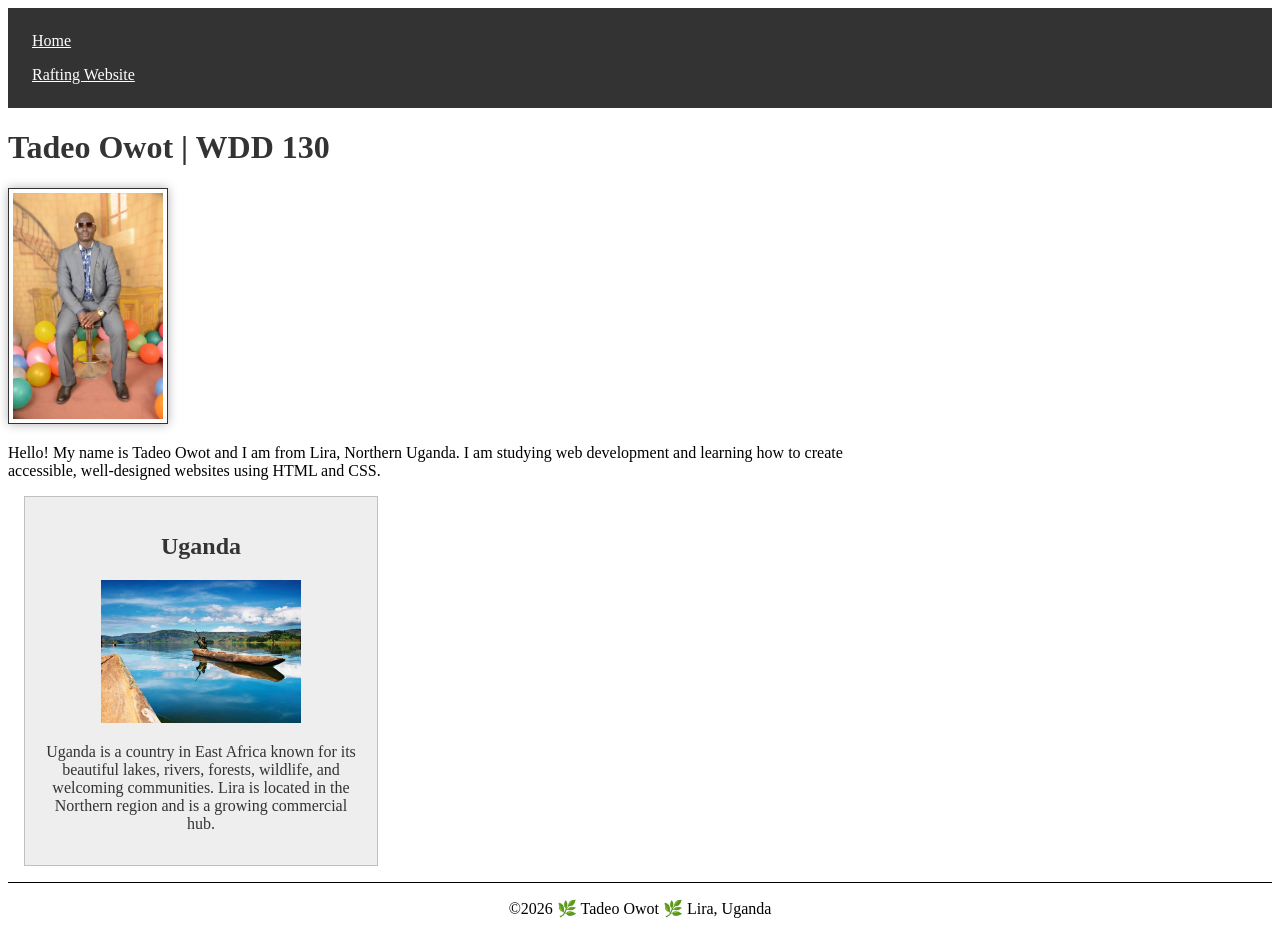
<file: index.html>
<!DOCTYPE html>
<html lang="en">

<head>
  <meta charset="UTF-8">
  <meta name="viewport" content="width=device-width, initial-scale=1.0">
  <title>Tadeo Owot | WDD 130</title>
  <!-- New meta tags added for W02 -->
  <meta name="description"
    content="Tadeo Owot's WDD 130 home page featuring web development work and information about Uganda.">
  <meta name="author" content="Tadeo Owot">
  <link rel="stylesheet" href="styles/styles.css">
</head>

<body>
  <header>
    <nav>
      <a href="#">Home</a>
      <a href="wwr/about.html">Rafting Website</a>
    </nav>
  </header>

  <main>
    <h1>Tadeo Owot | WDD 130</h1>
    <img src="images/profile.jpg" alt="Portrait of Tadeo Owot">
    <p>Hello! My name is Tadeo Owot and I am from Lira, Northern Uganda. I am studying web
      development and learning how to create accessible, well-designed websites using HTML and CSS.
    </p>
  </main>

  <!-- New Aside added for W02 -->
  <aside>
    <h2>Uganda</h2>
    <img src="images/uganda.jpg" alt="Landscape of Uganda">
    <p>Uganda is a country in East Africa known for its beautiful lakes, rivers, forests, wildlife,
      and welcoming communities. Lira is located in the Northern region and is a growing commercial
      hub.</p>
  </aside>

  <footer>
    <p>&copy;2026 🌿 Tadeo Owot 🌿 Lira, Uganda</p>
  </footer>
</body>

</html>
</file>
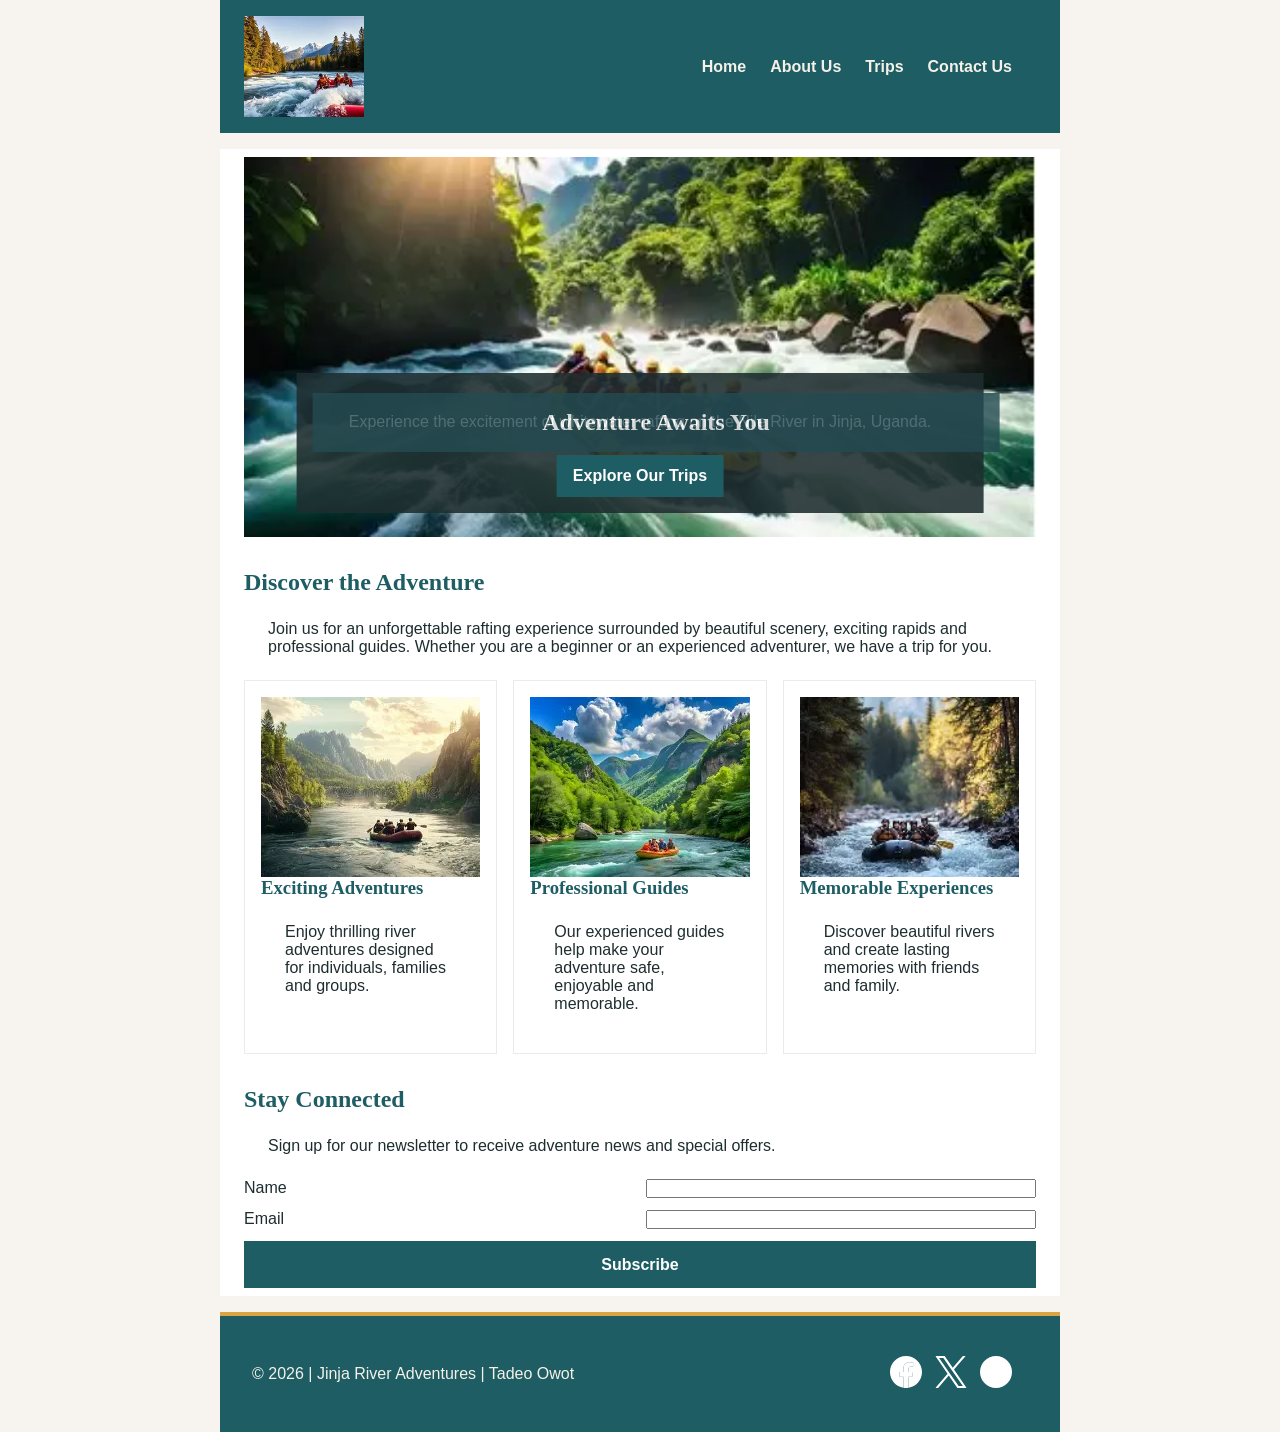
<file: wwr/index.html>
<!DOCTYPE html>
<html lang="en">

<head>
    <meta charset="UTF-8">
    <meta name="viewport" content="width=device-width, initial-scale=1.0">
    <title>Home | Jinja River Adventures</title>
    <meta name="description"
      content="Experience exciting whitewater rafting adventures with Jinja River Adventures in Jinja, Uganda. Explore our trips and book your adventure today.">
    <meta name="author" content="Tadeo Owot">
    <link rel="stylesheet" href="styles/rafting.css">
</head>

<body>

    <header>
        <img src="images/rafting_adventure11.webp" alt="Jinja River Adventures logo">

        <nav>
            <ul>
                <li><a href="index.html">Home</a></li>
                <li><a href="about.html">About Us</a></li>
                <li><a href="trips.html">Trips</a></li>
                <li><a href="contact.html">Contact Us</a></li>
            </ul>
        </nav>
    </header>

    <main>

        <section class="hero">
            <img src="images/rafting_adventure1.webp"
              alt="People enjoying a whitewater rafting adventure">

            <div class="hero-content">
                <h1>Adventure Awaits You</h1>
                <p>Experience the excitement of whitewater rafting on the Nile River in Jinja,
                    Uganda.</p>
                <a class="button" href="trips.html">Explore Our Trips</a>
            </div>
        </section>

        <section class="home-intro">
            <h2>Discover the Adventure</h2>
            <p>
                Join us for an unforgettable rafting experience surrounded by beautiful scenery,
                exciting rapids and professional guides. Whether you are a beginner or an
                experienced
                adventurer, we have a trip for you.
            </p>

            <div class="home-cards">

                <article>
                    <img src="images/rafting_adventure2.webp"
                      alt="Rafting team travelling through whitewater">
                    <h3>Exciting Adventures</h3>
                    <p>
                        Enjoy thrilling river adventures designed for individuals, families and
                        groups.
                    </p>
                </article>

                <article>
                    <img src="images/rafting_adventure3.webp"
                      alt="Rafting guide helping passengers on the river">
                    <h3>Professional Guides</h3>
                    <p>
                        Our experienced guides help make your adventure safe, enjoyable and
                        memorable.
                    </p>
                </article>

                <article>
                    <img src="images/rafting_adventure4.webp"
                      alt="People enjoying a rafting trip on a river">
                    <h3>Memorable Experiences</h3>
                    <p>
                        Discover beautiful rivers and create lasting memories with friends and
                        family.
                    </p>
                </article>

            </div>
        </section>

        <section class="newsletter">
            <h2>Stay Connected</h2>
            <p>Sign up for our newsletter to receive adventure news and special offers.</p>

            <form>
                <label for="home-name">Name</label>
                <input type="text" id="home-name" name="name" required>

                <label for="home-email">Email</label>
                <input type="email" id="home-email" name="email" required>

                <button type="submit">Subscribe</button>
            </form>
        </section>

    </main>

    <footer>
        <p>&copy; 2026 | Jinja River Adventures | Tadeo Owot</p>

        <nav class="socialmedia">
            <a href="https://facebook.com" target="_blank" rel="noopener noreferrer">
                <img src="images/facebook.svg" alt="Facebook">
            </a>

            <a href="https://x.com" target="_blank" rel="noopener noreferrer">
                <img src="images/x-bw.svg" alt="X">
            </a>

            <a href="https://instagram.com" target="_blank" rel="noopener noreferrer">
                <img src="images/instagram.svg" alt="Instagram">
            </a>
        </nav>
    </footer>

</body>

</html>
</file>
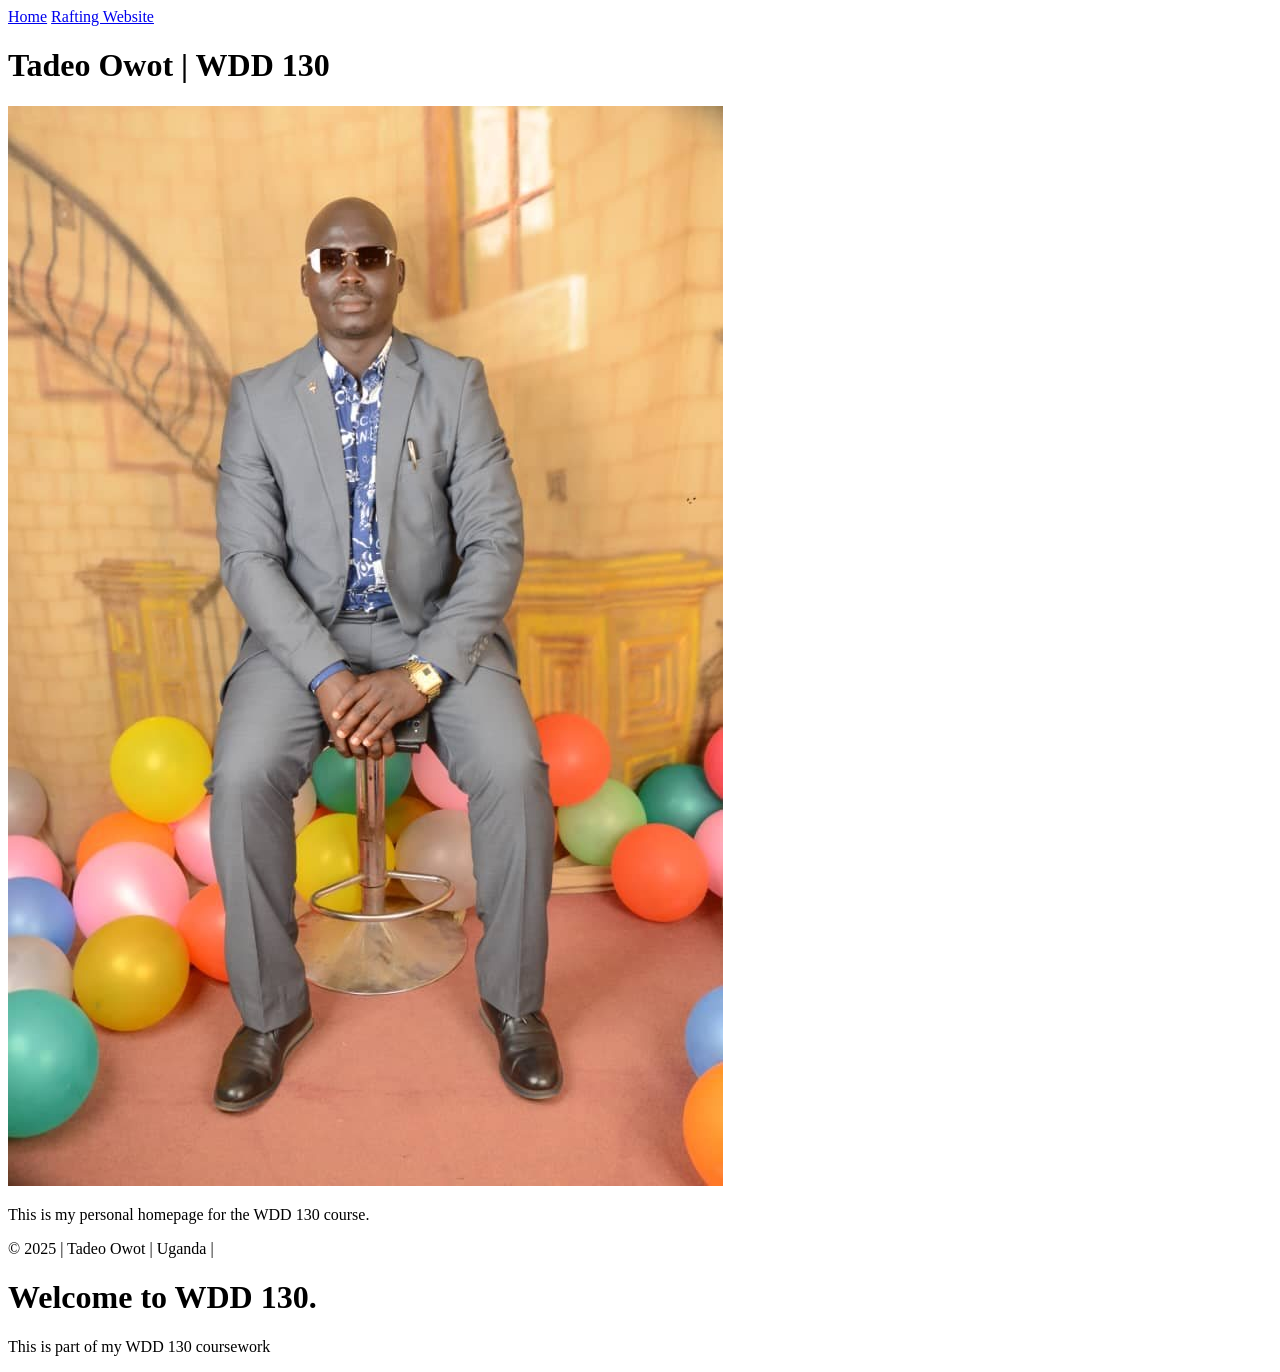
<file: week01/file-paths.html>
<!DOCTYPE html>
<!DOCTYPE html>
<html lang="en">

<head>
    <meta charset="UTF-8">
    <meta name="viewport" content="width=device-width, initial-scale=1.0">
    <title>Tadeo Owot | WDD 130 |

    </title>

</head>

<body>
    <header>
        <nav>
            <a href="../index.html">Home</a>
            <a href="../wwr/index.html">Rafting Website</a>
        </nav>
    </header>
    <main>
        <h1>Tadeo Owot | WDD
            130</h1>
        <img src="../images/profile.jpg" alt="My Profile Image">
        <p>This is my personal homepage for the WDD 130 course.</p>
    </main>
    <footer>
        <p>&copy; 2025 | Tadeo Owot | Uganda |</p>
        <h1>Welcome to WDD 130.</h1>
        <p>This is part of my WDD 130 coursework</p>
    </footer>
</body>

</html>
</file>
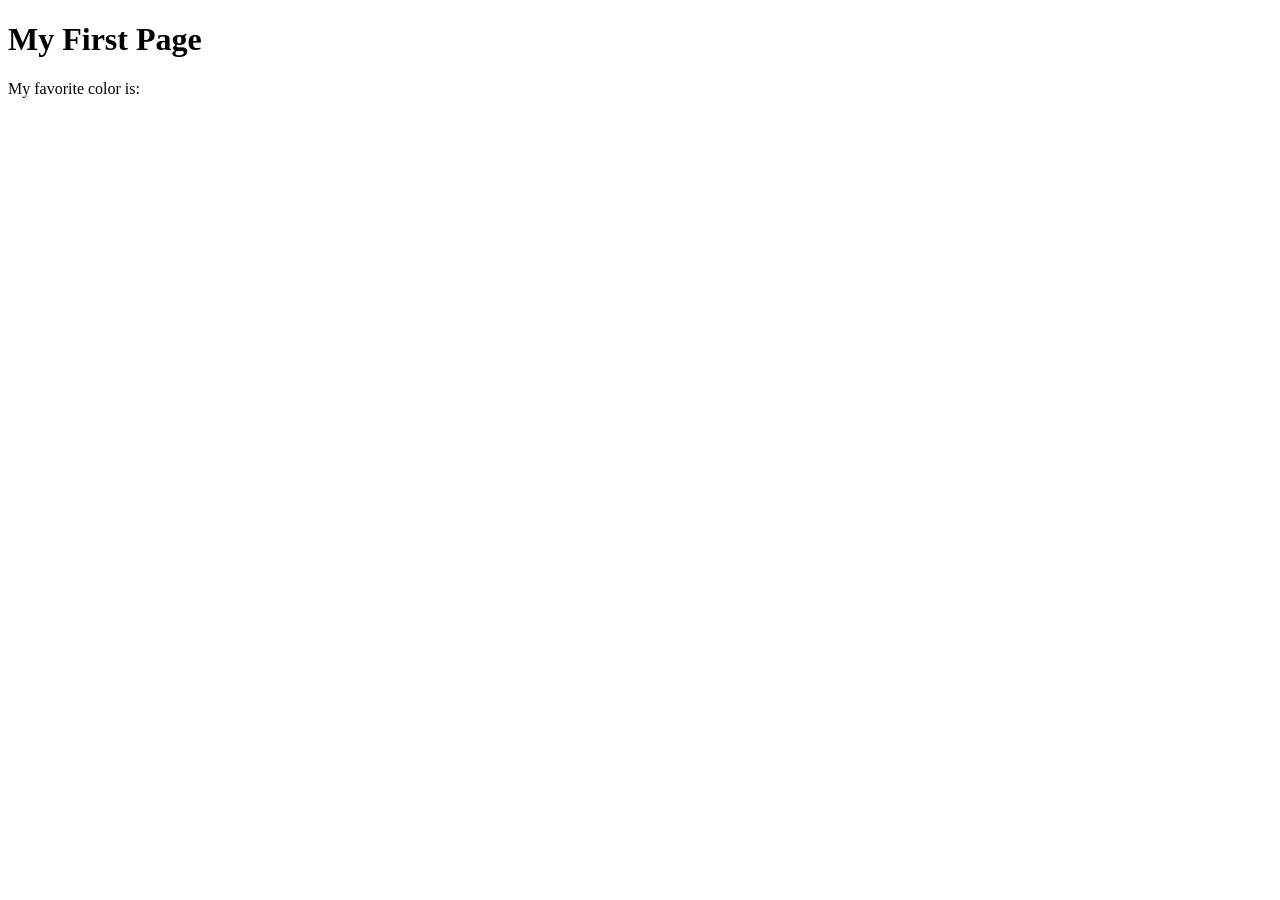
<file: week01/first-page.html>
<!DOCTYPE html>
<html lang="en">
<head>
    <meta charset="UTF-8">
    <meta name="viewport" content="width=device-width, initial-scale=1.0">
    <title>My First Page</title>
</head>
<body>
    <h1>My First Page</h1>
    <p>My favorite color is: </p>
</body>
</html>
</file>
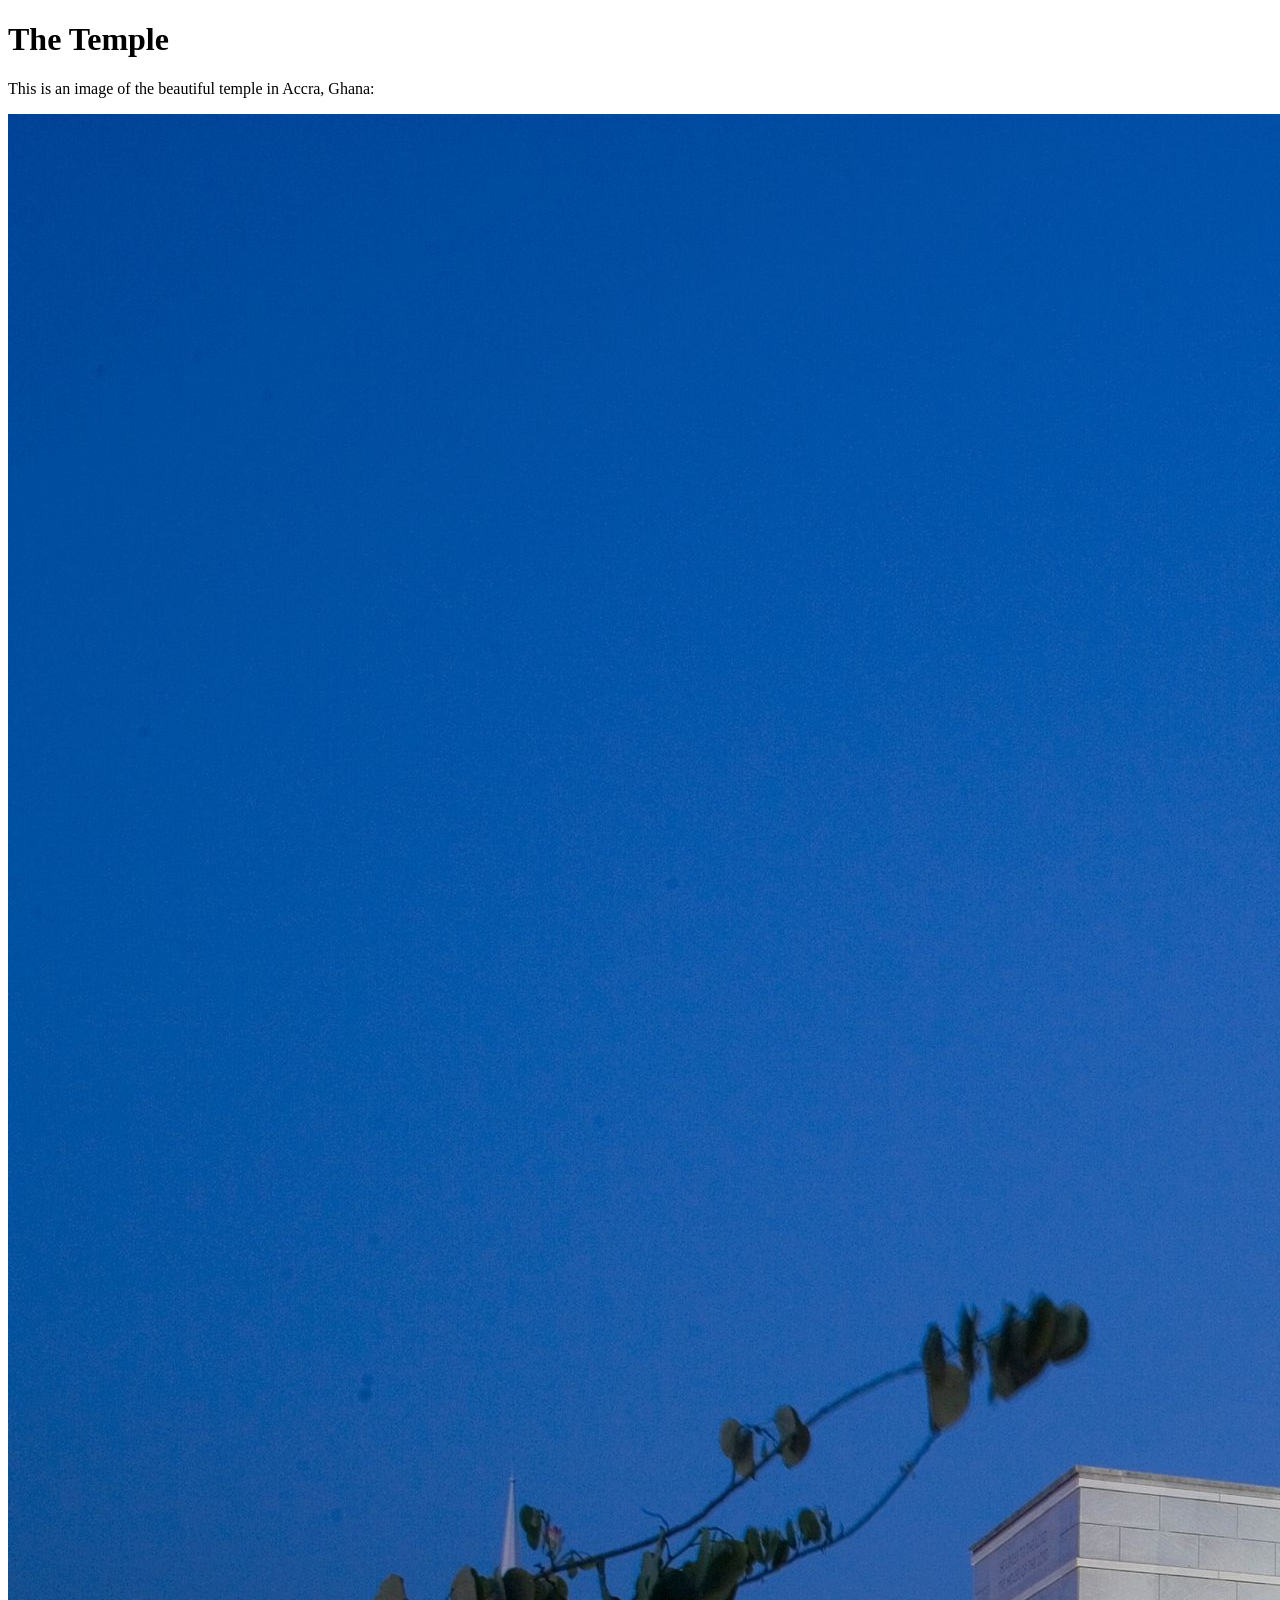
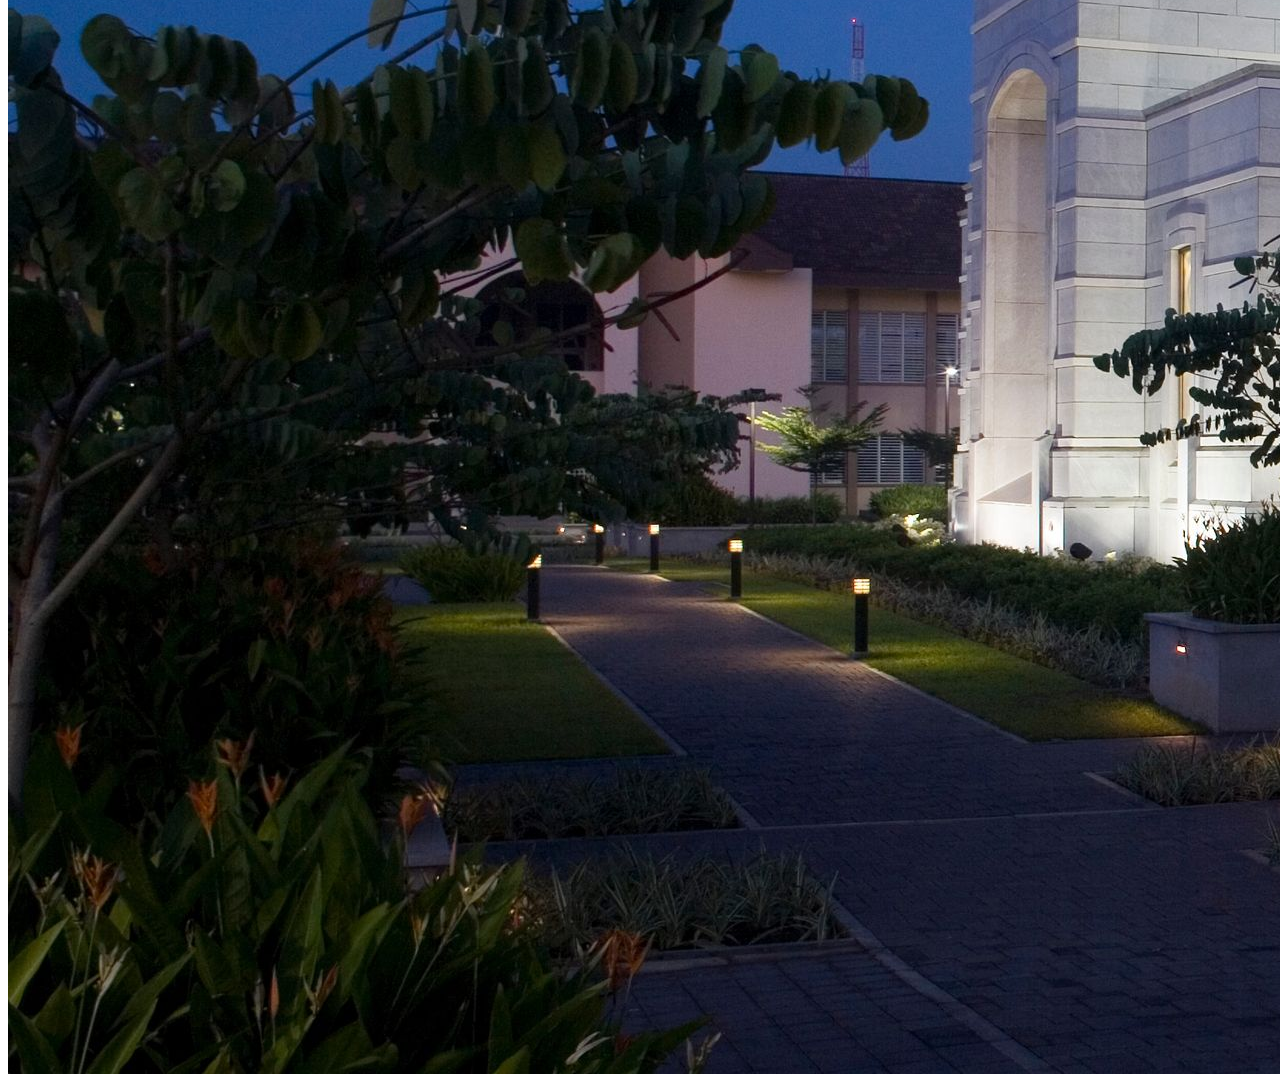
<file: week01/images.html>
<!DOCTYPE html>
<html lang="en">
<head>
    <meta charset="UTF-8">
    <meta name="viewport" content="width=device-width, initial-scale=1.0">
    <title>Temple Image</title>
</head>
<body>
    <h1>The Temple</h1>
    <p>This is an image of the beautiful temple in Accra, Ghana:</p>
    <img src="images/temple-large.jpeg" alt="The Accra Ghana Temple">
    
</body>
</html>
</file>
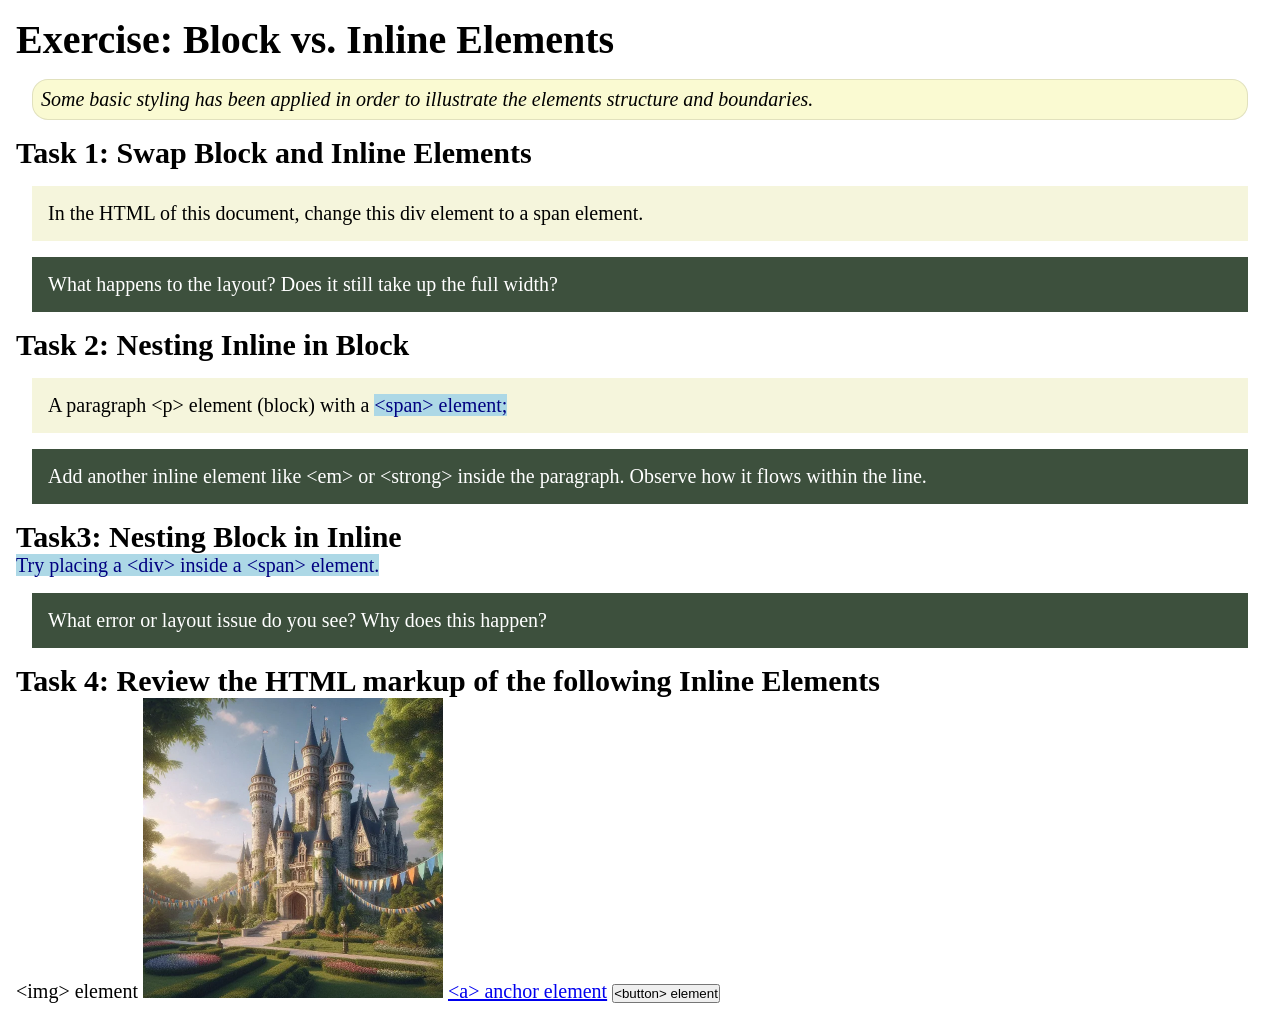
<file: week02/block-vs-inline.html>
<!DOCTYPE html>
<html lang="en">

<head>
    <meta charset="UTF-8">
    <meta name="viewport" content="width=device-width, initial-scale=1.0">
    <title>Exercise: Block vs. Inline Elements</title>
    <link rel="stylesheet" href="styles/block-vs-inline.css">
</head>

<body>
    <main>
        <h1>Exercise: Block vs. Inline Elements</h1>
        <p class="note">Some basic styling has been applied in order to illustrate the elements structure and
            boundaries.</p>

        <h2>Task 1: Swap Block and Inline Elements</h2>
        <div>In the HTML of this document, change this div element to a span element.</div>

        <p class="question">What happens to the layout? Does it still take up the full width?</p>

        <h2>Task 2: Nesting Inline in Block</h2>
        <p>A paragraph &lt;p&gt; element (block) with a <span>&lt;span&gt; element;</span></p>
        <p class="question">Add another inline element like &lt;em&gt; or &lt;strong&gt; inside the paragraph. Observe
            how it flows within the line.</p>

        <h2>Task3: Nesting Block in Inline</h2>
        <span>Try placing a &lt;div&gt; inside a &lt;span&gt; element.</span>
            <p class="question">What error or layout issue do you see? Why does this happen?</p>


            <h2>Task 4: Review the HTML markup of the following Inline Elements</h2>
        &lt;img&gt; element
        <img src="images/castle.webp" alt="placeholder image (images are inline)" width="300" height="300">
        <a href="https://churchofjesuschrist.org">&lt;a&gt; anchor element</a>
        <button type="button">&lt;button&gt; element</button>
    </main>
</body>

</html>
</file>
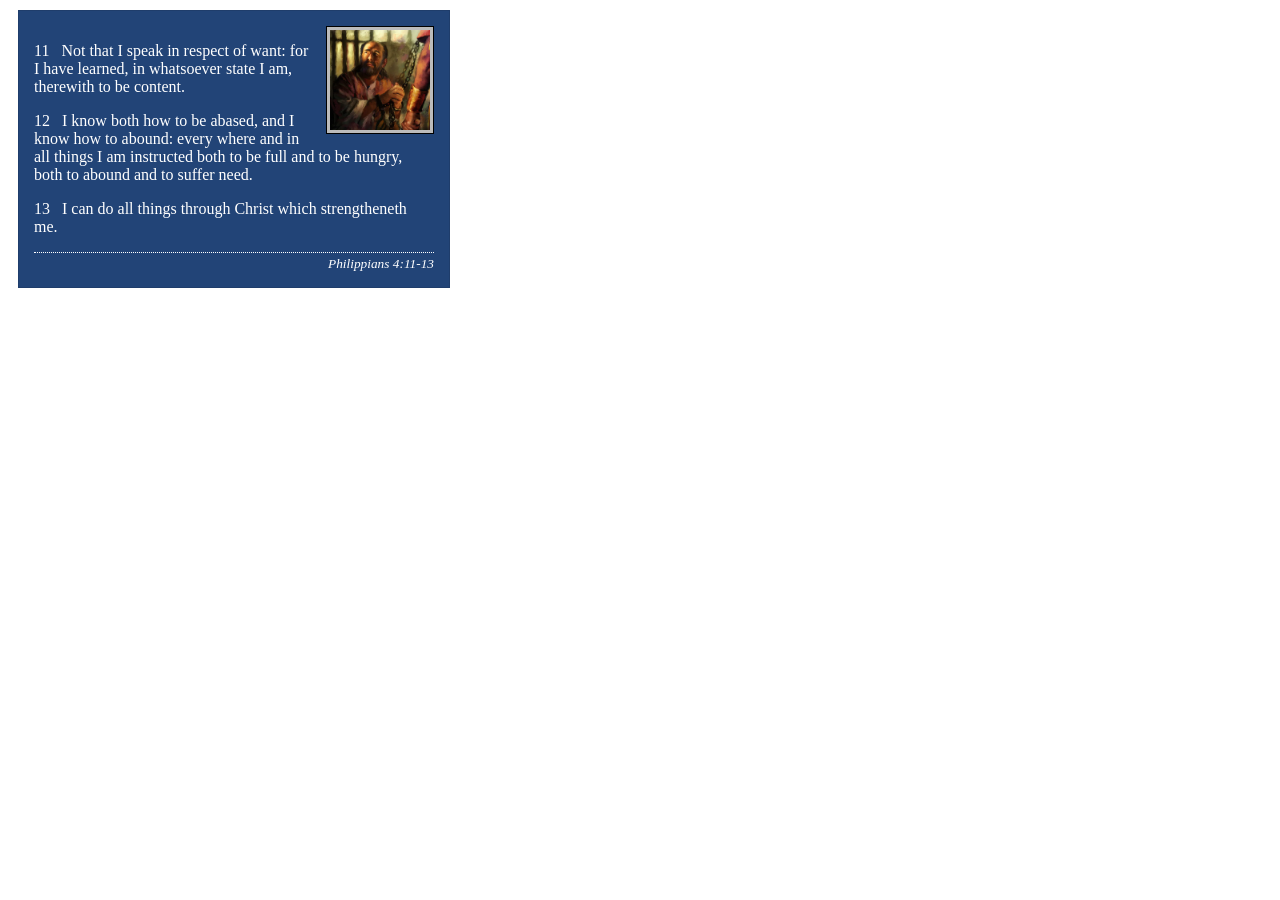
<file: week02/box-model-solution.html>
<!DOCTYPE html>
<html lang="en">
<head>
    <meta charset="UTF-8">
    <meta name="viewport" content="width=device-width, initial-scale=1.0">
    <title>Box Model Activity</title>
    <link rel="stylesheet" href="styles/box-model-solution.css">
</head>
<body>
    <main>
        <div class="callout">
            <img src="images/apostle-paul-imprisoned.webp" alt="Paul the Apostle - Imprisoned in Rome" width="200" height="200">
            <blockquote>
                <p>11 &nbsp; Not that I speak in respect of want: for I have learned, in whatsoever state I am, therewith to be content.</p>
                <p>12 &nbsp; I know both how to be abased, and I know how to abound: every where and in all things I am instructed both to be full and to be hungry, both to abound and to suffer need.</p>
                <p>13 &nbsp; I can do all things through Christ which strengtheneth me.</p>
            </blockquote>
            <cite>Philippians 4:11-13</cite>
        </div>
    </main>
</body>
</html>
</file>
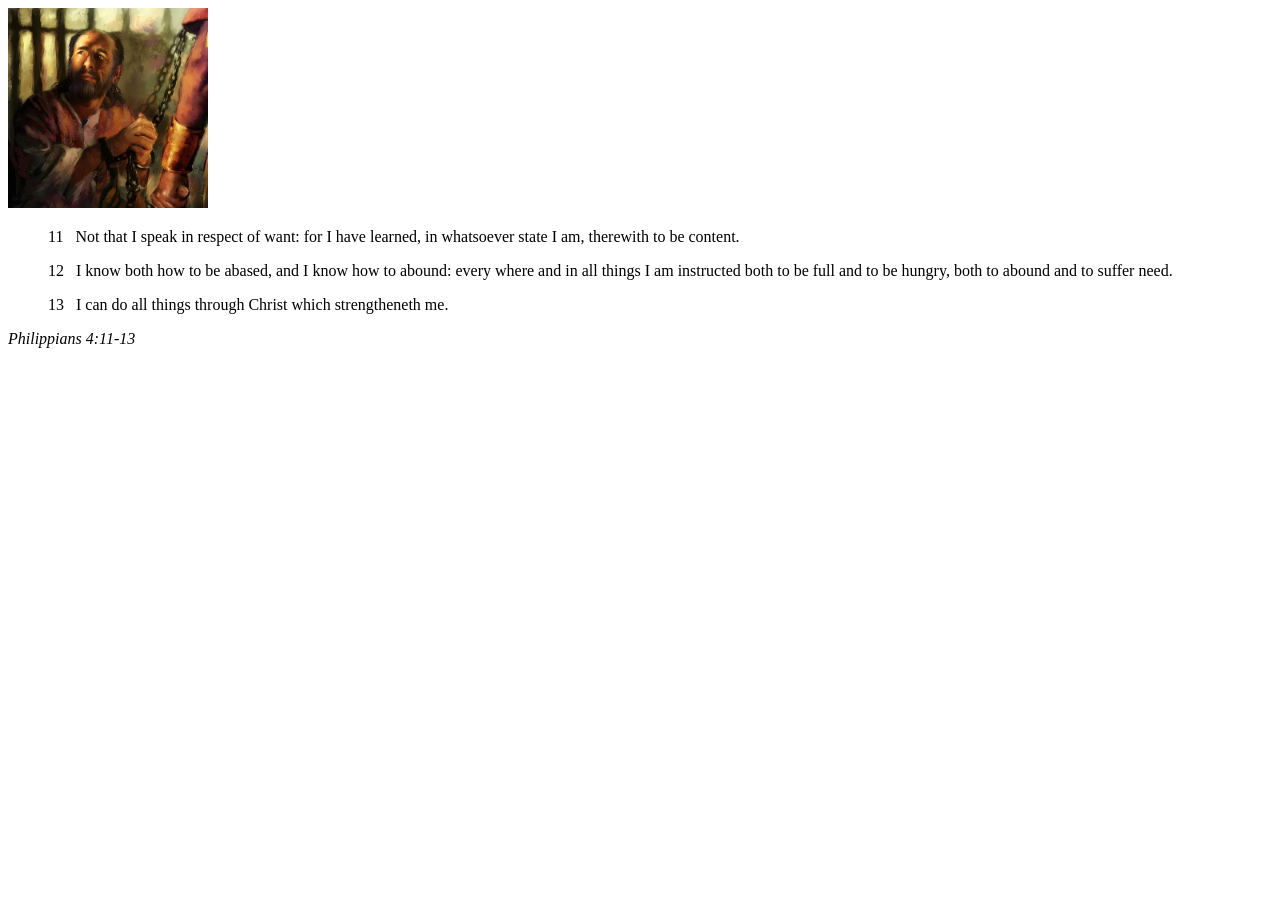
<file: week02/box-model.html>
<!DOCTYPE html>
<html lang="en">

<head>
    <meta charset="UTF-8">
    <meta name="viewport" content="width=device-width, initial-scale=1.0">
    <title>Box Model Activity</title>
    <link rel="stylesheet" href="styles/box-model.css">
</head>

<body>
    <main>
        <div class="callout">
            <img src="images/apostle-paul-imprisoned.webp"
              alt="Paul the Apostle - Imprisoned in Rome" width="200" height="200">
            <blockquote>
                <p>11 &nbsp; Not that I speak in respect of want: for I have learned, in whatsoever
                    state I am, therewith to be content.</p>
                <p>12 &nbsp; I know both how to be abased, and I know how to abound: every where and
                    in all things I am instructed both to be full and to be hungry, both to abound
                    and to suffer need.</p>
                <p>13 &nbsp; I can do all things through Christ which strengtheneth me.</p>
            </blockquote>
            <cite>Philippians 4:11-13</cite>
        </div>
    </main>
</body>

</html>
</file>
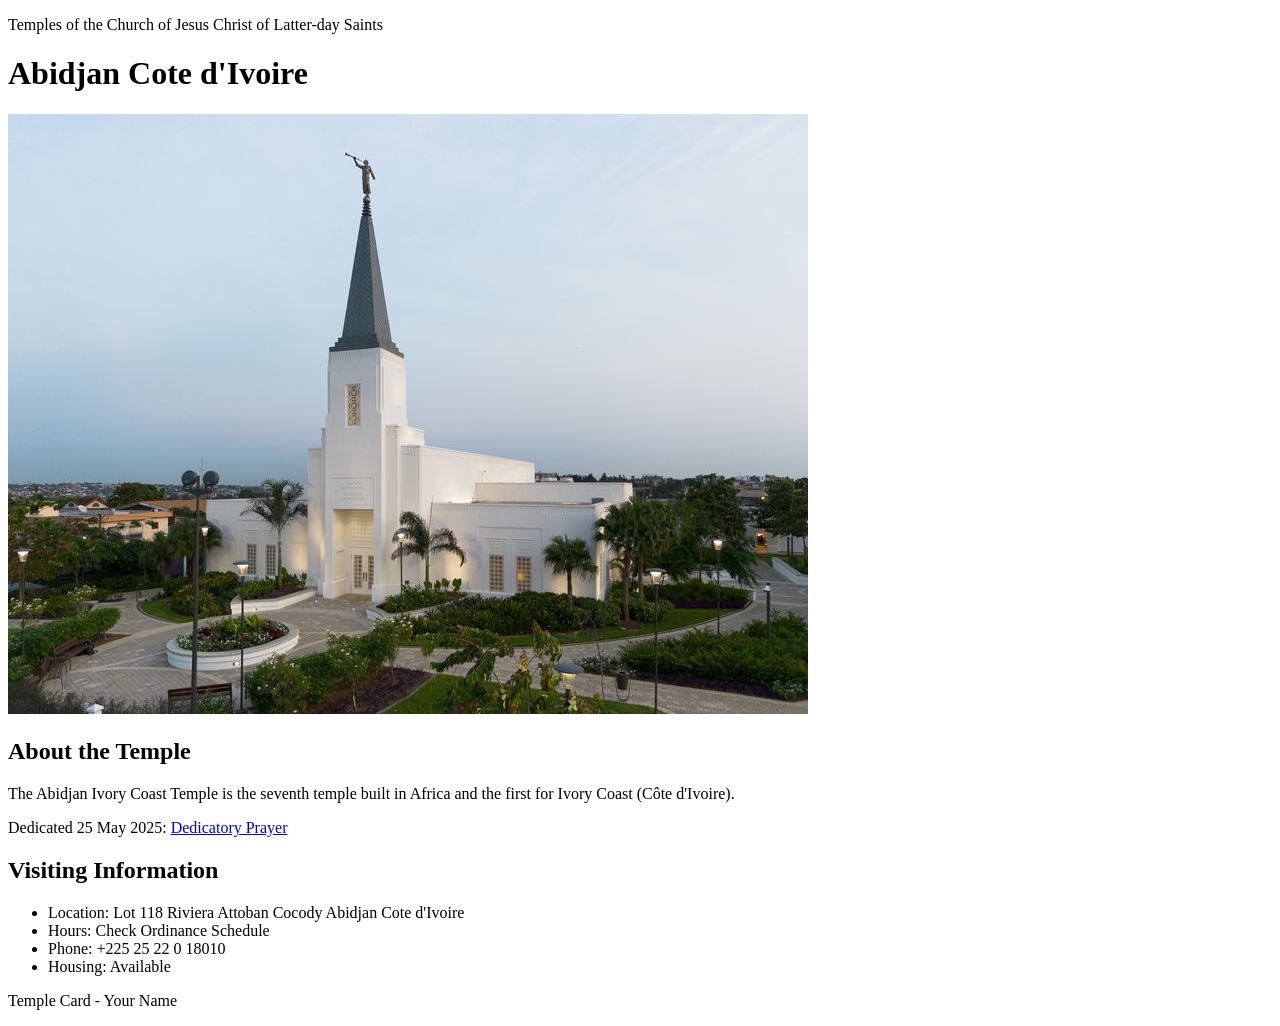
<file: week02/temple.html>
<!DOCTYPE html>
<html lang="en">

<head>
    <meta charset="UTF-8">
    <meta name="viewport" content="width=device-width, initial-scale=1.0">
    <title>Temple Card - Abidjan Cote d'Ivoire</title>
</head>

<body>
    <header>
        <p>Temples of the Church of Jesus Christ of Latter-day Saints</p>
    </header>
    <main>
        <h1>Abidjan Cote d'Ivoire</h1>
        <picture>
            <img src="images/abidjan-ivory-coast.jpeg" alt="Abidjan Cote d'Ivoire Temple">
        </picture>
        <section>
            <h2>About the Temple</h2>
            <p>The Abidjan Ivory Coast Temple is the seventh temple built in Africa and the first for Ivory Coast (Côte
                d'Ivoire).</p>
            <p>Dedicated 25 May 2025: <a
                    href="https://www.churchofjesuschrist.org/temples/dedicatory-prayer/abidjan-ivory-coast-temple/2025-05-25?lang=eng"
                    target="_blank" rel="noopener noreferrer">Dedicatory Prayer</a></p>
        </section>
        <section>
            <h2>Visiting Information</h2>
            <ul>
                <li>Location: Lot 118 Riviera Attoban Cocody Abidjan Cote d'Ivoire</li>
                <li>Hours: Check Ordinance Schedule</li>
                <li>Phone: +225 25 22 0 18010</li>
                <li>Housing: Available</li>
            </ul>
        </section>
    </main>
    <footer>
        <p>Temple Card - Your Name</p>
    </footer>
</body>

</html>
</file>
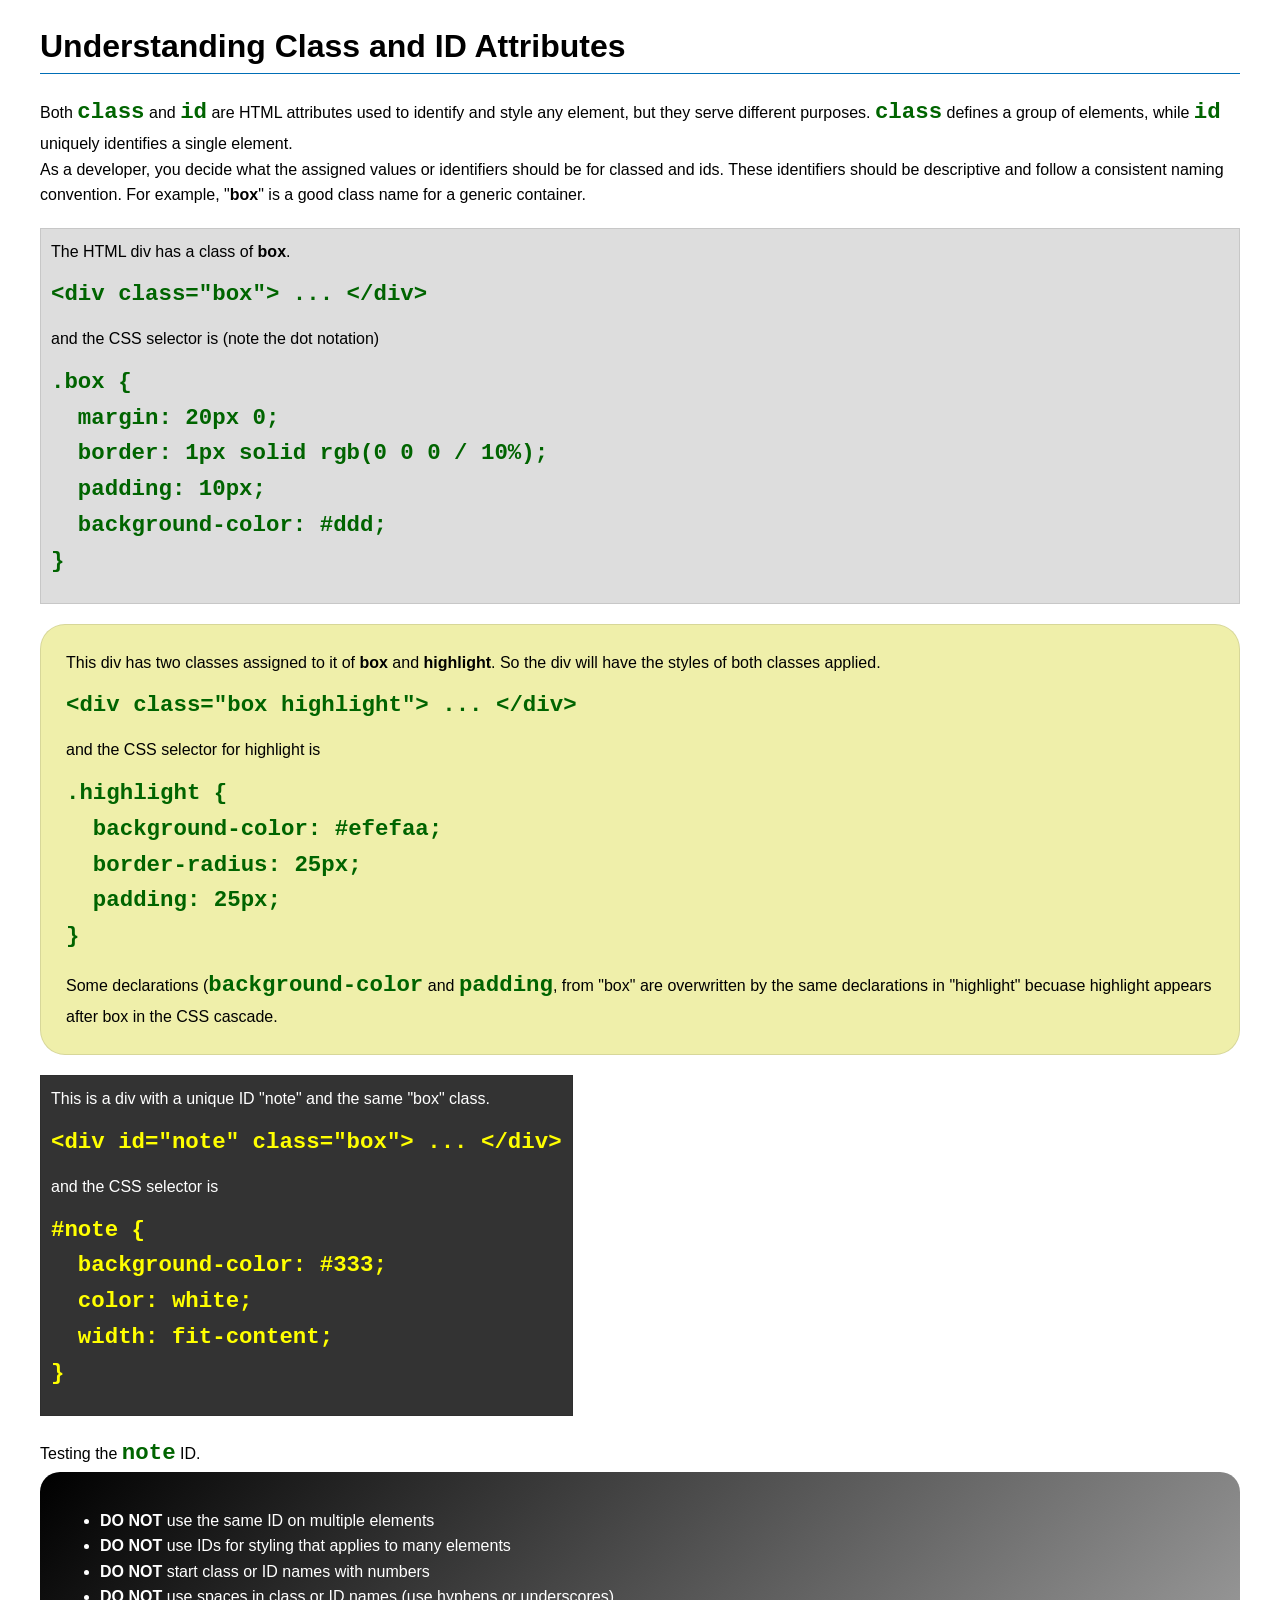
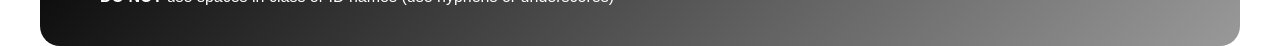
<file: week03/class-and-id.html>
<!DOCTYPE html>
<html lang="en">

<head>
    <meta charset="UTF-8">
    <meta name="viewport" content="width=device-width, initial-scale=1.0">
    <title>Class vs ID Attributes</title>
    <link rel="stylesheet" href="styles/class-and-id.css">
</head>

<body>
    <h1>Understanding Class and ID Attributes</h1>
    <p>Both <code>class</code> and <code>id</code> are HTML attributes used to identify and style
        any element, but they
        serve different purposes. <code>class</code> defines a group of elements, while
        <code>id</code> uniquely
        identifies a single element.</p>
    <p>As a developer, you decide what the assigned values or identifiers should be for classed and
        ids. These
        identifiers should be
        descriptive and follow a consistent naming convention. For example, "<strong>box</strong>"
        is a good class name
        for a generic container.</p>
    <div class="box">
        <p>The HTML div has a class of <strong>box</strong>.</p>
        <pre><code class="html">&lt;div class="box"&gt; ... &lt;/div&gt;</code></pre>
        and the CSS selector is (note the dot notation)
        <pre><code class="css">.box {
  margin: 20px 0;
  border: 1px solid rgb(0 0 0 / 10%);
  padding: 10px;
  background-color: #ddd; 
}</code></pre>
    </div>

    <div class="box highlight">
        <p>This div has two classes assigned to it of <strong>box</strong> and
            <strong>highlight</strong>. So the div
            will have the styles of both classes applied.</p>
        <pre><code class="html">&lt;div class="box highlight"&gt; ... &lt;/div&gt;</code></pre>
        and the CSS selector for highlight is
        <pre><code class="css">.highlight {
  background-color: #efefaa;
  border-radius: 25px;
  padding: 25px;
}</code></pre>
        <p>Some declarations (<code>background-color</code> and <code>padding</code>, from "box" are
            overwritten by the same declarations in "highlight" becuase highlight appears after box
            in the CSS cascade.</p>
    </div>

    <div id="note" class="box">
        <p>This is a div with a unique ID "note" and the same "box" class.</p>
        <pre><code class="html">&lt;div id="note" class="box"&gt; ... &lt;/div&gt;</code></pre>
        and the CSS selector is
        <pre><code class="css">#note {
  background-color: #333;
  color: white;
  width: fit-content;
}</code></pre>
    </div>

    <div id="note-test">
        <p>Testing the <code>note</code> ID.</p>
    </div>

    <section id="best-practice">
        <ul>
            <li><strong>DO NOT</strong> use the same ID on multiple elements</li>
            <li><strong>DO NOT</strong> use IDs for styling that applies to many elements</li>
            <li><strong>DO NOT</strong> start class or ID names with numbers</li>
            <li><strong>DO NOT</strong> use spaces in class or ID names (use hyphens or underscores)
            </li>
        </ul>
    </section>


</body>

</html>
</file>
<file: styles/styles.css>
nav {
  background-color: #333;
  padding: 1rem;
}

nav a {
  color: #fff;
  padding: 0.5rem;
  display: block;
}

h1 {
  color: #333;
}

main {
  max-width: 840px;
}

aside {
  width: 20rem;
  margin: 1rem;
  border: 1px solid rgb(0 0 0 / 0.2);
  padding: 1rem;
  background-color: #eee;
  color: #333;
  text-align: center;
}

aside img {
  width: 200px;
  height: auto;
}

main img {
  width: 150px;
  height: auto;
  border: 1px solid #333;
  padding: 0.25rem;
  box-shadow: 0 0 10px rgb(0 0 0 / 0.3);
}

p {
  padding: 0;
}

footer {
  margin-top: 15px;
  border-top: 1px solid #000;
  text-align: center;
}
</file>
<file: wwr/styles/rafting.css>
:root {
  --primary-color: #1d5d63;
  --secondary-color: #d9a441;
  --accent1-color: #234b52;
  --accent2-color: #f5f1e8;
  --heading-font: "Times New Roman", Georgia, serif;
  --body-font: Arial, Helvetica, sans-serif;
  --neutral: #f3f3f3;
  --dark: #1e2d2f;
}

* {
  margin: 0;
  padding: 0;
  box-sizing: border-box;
}

body {
  font-family: var(--body-font);
  color: var(--dark);
  background: #f7f4ef;
}

header,
main,
footer {
  width: 840px;
  margin: 0 auto;
}

header {
  display: grid;
  grid-template-columns: 150px 1fr;
  align-items: center;
  background-color: var(--primary-color);
  color: var(--accent2-color);
  padding: 1rem 1.5rem;
}

header img {
  width: 120px;
  height: auto;
}

nav {
  display: flex;
  justify-content: flex-end;
}

nav,
p,
section,
article {
  margin: 16px;
  padding: 8px;
}

nav ul {
  display: flex;
  list-style: none;
  gap: 1.5rem;
}

nav a {
  text-decoration: none;
  color: var(--accent2-color);
  font-weight: 700;
}

main {
  background-color: #fff;
}

h1,
h2,
h3 {
  font-family: var(--heading-font);
  color: var(--primary-color);
}

.hero {
  position: relative;
}

.hero img {
  display: block;
  width: 100%;
  height: auto;
  max-height: 420px;
  object-fit: cover;
}

.hero h1 {
  position: absolute;
  top: 20px;
  width: 100%;
  padding: 16px;
  text-align: center;
  opacity: 0.8;
  background-color: var(--accent1-color);
  color: #fff;
}

.hero article {
  position: absolute;
  right: 25px;
  bottom: 25px;
  width: 330px;
  background: rgba(255, 255, 255, 0.85);
  border: 1px solid rgba(0, 0, 0, 0.15);
  padding: 1rem;
  box-shadow: 0 4px 12px rgba(0, 0, 0, 0.12);
}

.hero article img {
  float: right;
  width: 125px;
  margin-left: 0.75rem;
  margin-bottom: 0.5rem;
}

.history,
.adventures,
.contact-header,
.team,
.location {
  padding: 2rem 1.5rem;
  background: var(--neutral);
  border-top: 1px solid rgba(0, 0, 0, 0.08);
}

.history h2,
.adventures h2,
.team h2,
.location h2 {
  margin-bottom: 1rem;
}

.history-grid {
  display: grid;
  grid-template-columns: repeat(3, 1fr);
  gap: 1.25rem;
}

.history-grid p {
  background: #fff;
  padding: 1rem;
  border: 1px solid rgba(0, 0, 0, 0.08);
}

.adventure-grid,
.employee-grid {
  display: grid;
  grid-template-columns: repeat(5, 1fr);
  gap: 1rem;
}

.employee-grid {
  grid-template-columns: repeat(3, 1fr);
}

figure {
  background: #fff;
  border: 1px solid rgba(0, 0, 0, 0.08);
  padding: 0.5rem;
}

figure img {
  display: block;
  width: 100%;
  height: 160px;
  object-fit: cover;
  margin-bottom: 0.5rem;
}

figcaption {
  text-align: center;
  font-size: 0.85rem;
  color: var(--accent1-color);
  font-weight: 700;
}

.contact-header {
  text-align: center;
}

.contact-header p {
  max-width: 700px;
  margin: 0 auto;
}

.contact-layout {
  display: grid;
  grid-template-columns: 1fr 1.2fr;
  gap: 2rem;
  padding: 2rem 1.5rem;
  background: #fff;
}

.contact-card,
.contact-form {
  background: #f8f8f8;
  border: 1px solid rgba(0, 0, 0, 0.08);
  padding: 1.5rem;
}

.contact-card p {
  margin: 0.75rem 0;
}

.contact-form form {
  display: grid;
  gap: 0.9rem;
}

.contact-form label,
.contact-form legend {
  font-weight: 700;
  color: var(--accent1-color);
}

.contact-form input,
.contact-form textarea {
  width: 100%;
  padding: 0.7rem;
  border: 1px solid rgba(0, 0, 0, 0.18);
  font: inherit;
}

.contact-form fieldset {
  border: 1px solid rgba(0, 0, 0, 0.18);
  padding: 1rem;
}

.contact-form fieldset label {
  display: block;
  margin: 0.5rem 0;
  font-weight: 400;
}

.contact-form fieldset input {
  width: auto;
  margin-right: 0.5rem;
}

.checkbox-label {
  display: flex;
  align-items: center;
  gap: 0.5rem;
  font-weight: 400;
}

.checkbox-label input {
  width: auto;
}

button {
  background-color: var(--primary-color);
  color: #fff;
  border: none;
  padding: 0.9rem 1.3rem;
  font: inherit;
  font-weight: 700;
  cursor: pointer;
}

button:hover {
  background-color: var(--accent1-color);
}

.map iframe {
  width: 100%;
  height: 320px;
  border: 0;
  display: block;
}

footer {
  display: flex;
  justify-content: space-between;
  align-items: center;
  background-color: var(--primary-color);
  color: var(--accent2-color);
  padding: 1rem 1.5rem;
  border-top: 4px solid var(--secondary-color);
}

footer p {
  margin: 0;
}

.socialmedia {
  display: flex;
  gap: 0.8rem;
}

.socialmedia a {
  text-decoration: none;
}

.socialmedia img {
  width: 32px;
  height: 32px;
  filter: brightness(0) invert(1);
}

.hero {
  position: relative;
}

.hero-content {
  position: absolute;
  left: 50%;
  bottom: 2rem;
  width: min(700px, 85%);
  transform: translateX(-50%);
  padding: 1rem;
  text-align: center;
  background: rgba(30, 45, 47, 0.88);
  color: #fff;
}

.hero-content h1 {
  color: #fff;
}

.home-cards,
.trips-grid {
  display: grid;
  grid-template-columns: repeat(3, minmax(0, 1fr));
  gap: 1rem;
}

.home-cards article {
  padding: 1rem;
  margin: 0;
  background: #fff;
  border: 1px solid rgba(0, 0, 0, 0.08);
}

.home-cards img,
.trip-card img {
  display: block;
  width: 100%;
  height: 180px;
  object-fit: cover;
}

.newsletter form {
  display: grid;
  grid-template-columns: repeat(2, minmax(0, 1fr));
  gap: 0.75rem;
}

.newsletter button {
  grid-column: 1 / -1;
}

.trips-grid {
  align-items: start;
}

.trips-grid > h2 {
  grid-column: 1 / -1;
  margin: 0;
}

.trip-card {
  margin: 0;
  background: #fff;
  border: 1px solid rgba(0, 0, 0, 0.08);
}

.trip-card div {
  padding: 1rem;
}

.trips-table {
  overflow-x: auto;
}

.table-wrapper {
  overflow-x: auto;
}

table {
  width: 100%;
  border-collapse: collapse;
  background: #fff;
}

caption {
  padding: 0.75rem;
  font-weight: 700;
}

th,
td {
  padding: 0.75rem;
  border: 1px solid rgba(30, 45, 47, 0.25);
  text-align: left;
}

thead th {
  background: var(--primary-color);
  color: #fff;
}

.button {
  display: inline-block;
  padding: 0.75rem 1rem;
  background: var(--primary-color);
  color: #fff;
  font-weight: 700;
  text-decoration: none;
}

@media (max-width: 900px) {
  header,
  main,
  footer {
    width: 100%;
  }

  header {
    grid-template-columns: 1fr;
    text-align: center;
    gap: 1rem;
  }

  nav {
    justify-content: center;
  }

  nav ul {
    flex-wrap: wrap;
    justify-content: center;
  }

  .history-grid,
  .adventure-grid,
  .employee-grid,
  .contact-layout,
  .home-cards,
  .trips-grid {
    grid-template-columns: 1fr 1fr;
  }

  .hero article {
    position: static;
    width: 90%;
    margin: 1rem auto;
  }
}

@media (max-width: 560px) {
  .history-grid,
  .adventure-grid,
  .employee-grid,
  .contact-layout,
  .home-cards,
  .trips-grid {
    grid-template-columns: 1fr;
  }

  footer {
    flex-direction: column;
    gap: 0.75rem;
  }
}
</file>
<file: week02/styles/block-vs-inline.css>
* {
    margin: 0;
    padding: 0;
}

body {
    font-size: 20px;
    margin: 1rem;
}

p,
div {
    background-color: beige;
    margin: 1rem;
    padding: 1rem;
}

span {
    color: navy;
    background-color: lightblue;
}

code {
    margin: 0;
    padding: 0;
    color: green;
    font-size: 1.2rem;
}

.note {
    font-style: italic;
    background-color: lightgoldenrodyellow;
    border-radius: 1rem;
    border: 1px solid rgb(0 0 0 / 10%);
    margin: 1rem;
    padding: .5rem;
}

.question {
    background-color: #3d503d;
    color: #fff;
}
</file>
<file: week02/styles/box-model-solution.css>
.callout {
    max-width: 400px;
    margin: 10px;
    border: 1px solid rgba(0, 0, 0, .1);
    padding: 15px;
    background-color: #247;
    color: #fff;
}

.callout img {
    float: right;
    margin: 0 0 10px 15px;
    border: 1px solid #000;
    padding: 3px;
    background-color: #bbb;
    width: 100px;
    height: auto;

}

blockquote {
    margin: 0;
}

cite {
    display: block;
    border-top: 1px dotted #fff;
    padding-top: 3px;
    text-align: right;
    font-size: smaller;
}
</file>
<file: week02/styles/box-model.css>
.callout {
	
}

.callout img {
	
}

blockquote {
	
}

cite {
	
}
</file>
<file: week03/styles/class-and-id.css>
body {
    font-family: Arial, sans-serif;
    line-height: 1.6;
    margin: 0;
    padding: 0 40px;
}

h1 {
    border-bottom: 1px solid rgb(0 110 182);
    padding-bottom: 0;
}



p {
    margin: 0;
}

code {
    color: darkgreen;
    font-weight: 700;
    font-size: 1.4rem;
}

/* Class examples - can be reused */

.box {
    margin: 20px 0;
    border: 1px solid rgb(0 0 0 / 10%);
    padding: 10px;
    background-color: #ddd; /* this is shorthand for #dddddd */
}

.highlight {
    background-color: #efefaa;
    border-radius: 25px;
    padding: 25px;
}

/* ID examples - should be unique */

#note {
    background-color: #333;
    color: white;
    width: fit-content;
}

#note code {
    color: yellow;
}

#best-practice {
    background: linear-gradient(135deg, #000 0%, #999 100%);
    color: white;
    border-radius: 20px;
    padding: 20px
}
</file>
